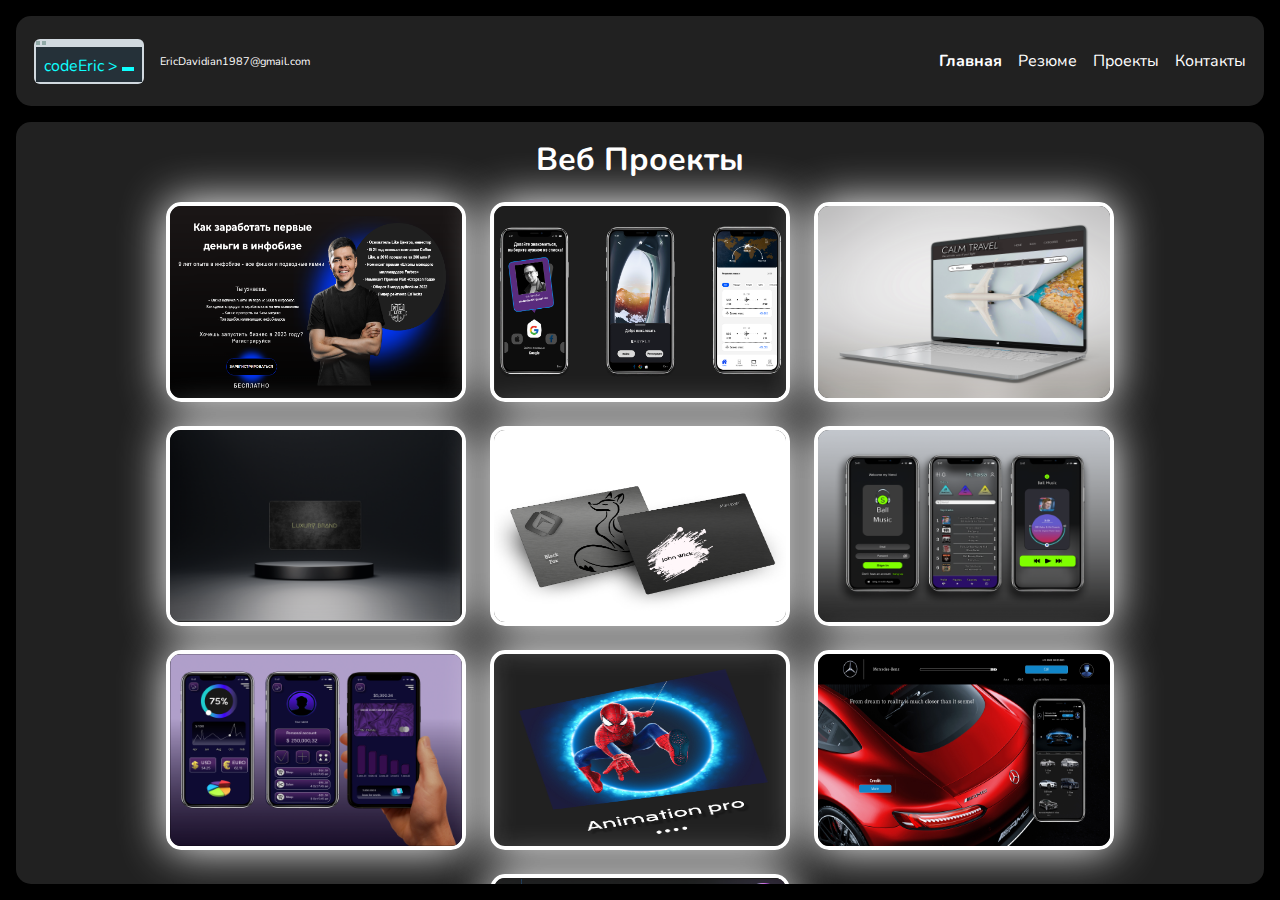
<file: projects.html>
<!DOCTYPE html>
<html lang="en">

<head>
    <meta charset="UTF-8">
    <meta http-equiv="X-UA-Compatible" content="IE=edge">
    <meta name="viewport" content="width=device-width, initial-scale=1.0">
    <link rel="stylesheet" href="style.css">
    <link rel="apple-touch-icon" sizes="57x57" href="favicon/apple-icon-57x57.png">
    <link rel="apple-touch-icon" sizes="60x60" href="favicon/apple-icon-60x60.png">
    <link rel="apple-touch-icon" sizes="72x72" href="favicon/apple-icon-72x72.png">
    <link rel="apple-touch-icon" sizes="76x76" href="favicon/apple-icon-76x76.png">
    <link rel="apple-touch-icon" sizes="114x114" href="favicon/">
    <link rel="apple-touch-icon" sizes="120x120" href="favicon//apple-icon-120x120.png">
    <link rel="apple-touch-icon" sizes="144x144" href="favicon//apple-icon-144x144.png">
    <link rel="apple-touch-icon" sizes="152x152" href="favicon//apple-icon-152x152.png">
    <link rel="apple-touch-icon" sizes="180x180" href="favicon//apple-icon-180x180.png">
    <link rel="icon" type="image/png" sizes="192x192" href="favicon//android-icon-192x192.png">
    <link rel="icon" type="image/png" sizes="32x32" href="favicon//favicon-32x32.png">
    <link rel="icon" type="image/png" sizes="96x96" href="favicon//favicon-96x96.png">
    <link rel="icon" type="image/png" sizes="16x16" href="favicon//favicon-16x16.png">
    <link rel="manifest" href="favicon//manifest.json">
    <meta name="msapplication-TileColor" content="#ffffff">
    <meta name="msapplication-TileImage" content="favicon/ms-icon-144x144.png">
    <meta name="theme-color" content="#ffffff">
    <script src="./script.js" defer></script>
    <title>Eric Davidian - Projects</title>
</head>

<body>

    <div class="container">
        <div class="header">
            <section class="header-section">
                <section class="text-logo">

                    <a href="/">
                        <div class="eric-logo">
                            <div class="control-btns">
                                <div class="control-btn"></div>
                                <div class="control-btn"></div>
                            </div>
                            <div class="screen">
                                codeEric > <span class="underscore"></span>
                            </div>
                        </div>
                    </a>
                    <!-- <a href="./index.html"><img src="/logo/Face.png" width="45px" height="35px" alt=""></a> -->
                    <a class="email-eric" href="mailto:EricDavidian1987@gmail.com">EricDavidian1987@gmail.com</a>
                </section>



                <div id="menu_button">
                    <input type="checkbox" id="menu_checkbox">
                    <label for="menu_checkbox" id="menu_label">
                        <div id="menu_text_bar"></div>

                    </label>
                </div>
                <section class="nav-mobile">
                    <ol>
                        <li><strong><a href="/">Главная</a></strong></li>
                        <li><a href="./resume.html">Резюме</a></li>
                        <li><a href="./projects.html">Проекты</a></li>
                        <li><a href="./contact.html">Контакты</a></li>
                    </ol>
                </section>


                <section class="nav">
                    <ol>
                        <li><strong><a href="/">Главная</a></strong></li>
                        <li><a href="./resume.html">Резюме</a></li>
                        <li><a href="./projects.html">Проекты</a></li>
                        <li><a href="./contact.html">Контакты</a></li>
                    </ol>
                </section>
            </section>
        </div>

        <div class="container-front">

            <h1 class="my-contact">Веб Проекты</h1>

            <div class="projects-container">
            
                <ul>

                    <li>
                        <a href="http://hhhte2585.tilda.ws/page36372798.html">
                            <span class="descr">
                                Открыть проект
                            </span>
                        </a>
                        <img src="./img/Foto/png.10.png" alt="Alt">
                    </li>

                    <li>
                        <a href="https://www.figma.com/file/oHWCEIKgIXLSfoo5tNyVnG/EasyFly?type=design&node-id=0%3A1&mode=design&t=eFM5iLHyHwIQX5CK-1">
                            <span class="descr">
                                Открыть проект
                            </span>
                        </a>
                        <img src="./img/Foto/png.9.png" alt="Alt">
                    </li>
                
                    <li>
                        <a href="https://www.figma.com/file/qMWCjt0LNQFTqDe5zggQCs/Travel-1?t=hIrLxqNvpSg1S0iu-1">
                            <span class="descr">
                                Открыть проект
                            </span>
                        </a>
                        <img src="./img/Foto/Travel.png" alt="Alt">
                    </li>
                    
                    <li>
                        <a href="https://www.figma.com/file/MSgJ2eQya6u6gOlmIsd8KY/Logo-1?t=hIrLxqNvpSg1S0iu-1O">
                            <span class="descr">
                                Открыть проект
                            </span>
                        </a>
                        <img src="./img/Foto/Logo 1.png" alt="Alt">
                    </li>
                    
                    <li>
                        <a href="https://www.figma.com/file/9Xgaz2x6IR2LO0WzRTzgi6/Card?t=hIrLxqNvpSg1S0iu-1">
                            <span class="descr">
                                Открыть проект
                            </span>
                        </a>
                        <img src="./img/Foto/Card.png" alt="Alt">
                    </li>
                    
                    <li>
                        <a href="https://www.figma.com/file/QftsJYSl6vRrksI2OQE3tn/mobilr-one?t=hIrLxqNvpSg1S0iu-1">
                            <span class="descr">
                                Открыть проект
                            </span>
                        </a>
                        <img src="./img/Foto/mobilr one.png" alt="Alt">
                    </li>
                    
                    <li>
                        <a href="https://www.figma.com/file/iwd3dYVtEwE29qFacpm1ZY/Mobile-Dis?t=hIrLxqNvpSg1S0iu-1">
                            <span class="descr">
                                Открыть проект
                            </span>
                        </a>
                        <img src="./img/Foto/Mobile Dis.png" alt="Alt">
                    </li>
                    
                    <li>
                        <a href="https://www.figma.com/proto/1ldwWaF3cpAo1rl7JFXkSo/Animation-project?scaling=min-zoom&page-id=0%3A1&node-id=1%3A2">
                            <span class="descr">
                                Открыть проект
                            </span>
                        </a>
                        <img src="./img/Foto/1 часть.png" alt="Alt">
                    </li>
                    
                    <li>
                        <a href="https://www.figma.com/file/c3GExTGpLni2z3ujBAxIHU/Mercedes-titulnik?t=hIrLxqNvpSg1S0iu-1">
                            <span class="descr">
                                Открыть проект
                            </span>
                        </a>
                        <img src="./img/Foto/Mercedes tituln.jpg" alt="Alt">
                    </li>
                    
                    <li>
                        <a href="https://www.figma.com/file/Qyd14SHhQoQZ8CxFplY5b8/T-Icon?t=8j55QiZuIQDEC61d-1">
                            <span class="descr">
                                Открыть проект
                            </span>
                        </a>
                        <img src="./img/Foto/T-Icon.png" alt="Alt">
                    </li>
            </div>


            <h1 class="my-contact">Проекты HTML CSS</h1>

            <div class="projects-container">
            
                <ul>
                    <li>
                        <a href="https://platformg.netlify.app/#start">
                            <span class="descr">
                                PlatformG
                            </span>
                        </a>
                        <img src="./img/Foto/8.png" alt="Alt">
                    </li>
                    
                    <li>
                        <a href="https://new-studio-project.netlify.app/">
                            <span class="descr">
                                New-Studio
                            </span>
                        </a>
                        <img src="./img/Foto/3.png" alt="Alt">
                    </li>

                    <li>
                        <a href="https://porsche-project.netlify.app/">
                            <span class="descr">
                                Porsche
                            </span>
                        </a>
                        <img src="./img/Foto/4.png" alt="Alt">
                    </li>
                    
                </ul>
            </div>

            <div class="footer-botton">
                <span>© CodeEric.me - Все права защищены</span>
            </div>

        </div>
        <!-- <div class="footer">
            <span>Copyright© 2022 CodeEric.com</span>
            <img src="/logo/Face.png" width="35px" height="25px" alt="">
            <span>All rights reserved</span>
        </div> -->
    </div>
</body>

</html>
</file>
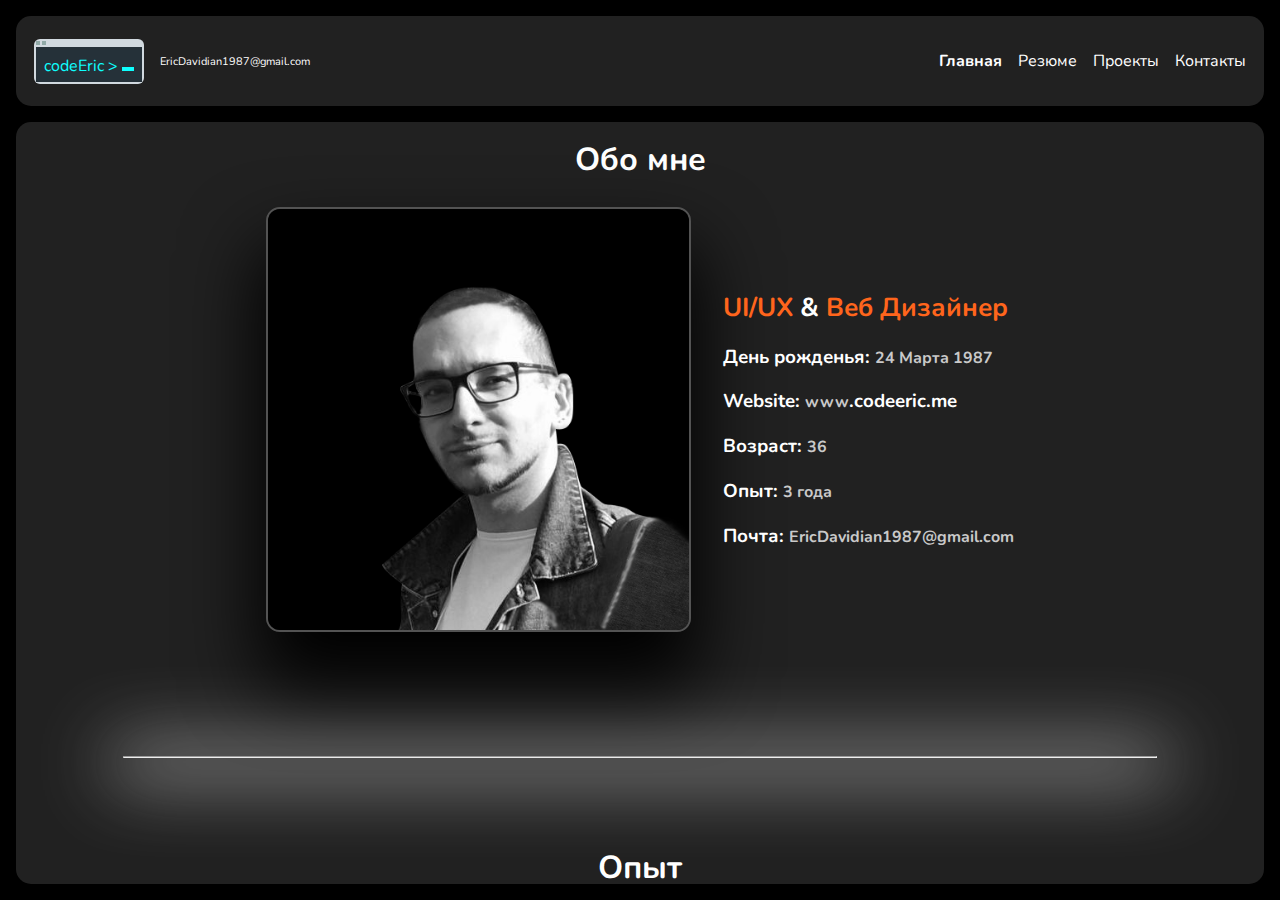
<file: resume.html>
<!DOCTYPE html>
<html lang="en">

<head>
    <meta charset="UTF-8">
    <meta http-equiv="X-UA-Compatible" content="IE=edge">
    <meta name="viewport" content="width=device-width, initial-scale=1.0">
    <link rel="stylesheet" href="style.css">
    <link rel="apple-touch-icon" sizes="57x57" href="favicon/apple-icon-57x57.png">
    <link rel="apple-touch-icon" sizes="60x60" href="favicon/apple-icon-60x60.png">
    <link rel="apple-touch-icon" sizes="72x72" href="favicon/apple-icon-72x72.png">
    <link rel="apple-touch-icon" sizes="76x76" href="favicon/apple-icon-76x76.png">
    <link rel="apple-touch-icon" sizes="114x114" href="favicon/">
    <link rel="apple-touch-icon" sizes="120x120" href="favicon//apple-icon-120x120.png">
    <link rel="apple-touch-icon" sizes="144x144" href="favicon//apple-icon-144x144.png">
    <link rel="apple-touch-icon" sizes="152x152" href="favicon//apple-icon-152x152.png">
    <link rel="apple-touch-icon" sizes="180x180" href="favicon//apple-icon-180x180.png">
    <link rel="icon" type="image/png" sizes="192x192" href="favicon//android-icon-192x192.png">
    <link rel="icon" type="image/png" sizes="32x32" href="favicon//favicon-32x32.png">
    <link rel="icon" type="image/png" sizes="96x96" href="favicon//favicon-96x96.png">
    <link rel="icon" type="image/png" sizes="16x16" href="favicon//favicon-16x16.png">
    <link rel="manifest" href="favicon//manifest.json">
    <meta name="msapplication-TileColor" content="#ffffff">
    <meta name="msapplication-TileImage" content="favicon/ms-icon-144x144.png">
    <meta name="theme-color" content="#ffffff">
    <script src="./script.js" defer></script>
    <title>Eric Davidian - Resume</title>
</head>

<body>

    <div class="container">
        <div class="header">
            <section class="header-section">
                <section class="text-logo">

                    <a href="/">
                        <div class="eric-logo">
                            <div class="control-btns">
                                <div class="control-btn"></div>
                                <div class="control-btn"></div>
                            </div>
                            <div class="screen">
                                codeEric > <span class="underscore"></span>
                            </div>
                        </div>
                    </a>
                    <!-- <a href="./index.html"><img src="/logo/Face.png" width="45px" height="35px" alt=""></a> -->
                    <a class="email-eric" href="mailto:EricDavidian1987@gmail.com">EricDavidian1987@gmail.com</a>
                </section>



                <div id="menu_button">
                    <input type="checkbox" id="menu_checkbox">
                    <label for="menu_checkbox" id="menu_label">
                        <div id="menu_text_bar"></div>

                    </label>
                </div>
                <section class="nav-mobile">
                    <ol>
                        <li><strong><a href="/">Главная</a></strong></li>
                        <li><a href="./resume.html">Резюме</a></li>
                        <li><a href="./projects.html">Проекты</a></li>
                        <li><a href="./contact.html">Контакты</a></li>
                    </ol>
                </section>


                <section class="nav">
                    <ol>
                        <li><strong><a href="/">Главная</a></strong></li>
                        <li><a href="./resume.html">Резюме</a></li>
                        <li><a href="./projects.html">Проекты</a></li>
                        <li><a href="./contact.html">Контакты</a></li>
                    </ol>
                </section>
            </section>
        </div>

        <div class="container-front">

            <h1 class="my-contact">Обо мне</h1>

            <div class="content-about">
                <section class="card-about">

                    <img src="./img/Foto/foto-card.jpg" width="425px" height="425" alt="">

                    <div>
                        <h1>UI/UX <span>&</span> Веб Дизайнер</h1>
                        <section class="info-about">
                            <h3>День рожденья: <span>24 Марта 1987</span> </h3>

                            <h3> Website: <span>www</span>.codeeric.me</h3>

                            <h3>Возраст: <span>36</span></h3>

                            <h3>Опыт: <span>3 года</span> </h3>

                            <h3>Почта: <span>EricDavidian1987@gmail.com</span></h3>
                        </section>
                    </div>
                </section>
            </div>

            <div class="line-up">
                <hr>
            </div>


            <div class="skills-h1">
                <h1 class="my-contact">Опыт</h1>
            </div>

            <div class="skills-content">
                <section class="container-skills">
                    <img src="./img/icons/graphic_statistics_bars_chart_analytics_icon_185937.png" alt="">
                    <h1>Дизайн</h1>
                </section>
                <section class="container-skills">
                    <img src="./img/icons/lamp_light_bulb_idea_icon_185940.png" alt="">
                    <h1>Анимация</h1>
                </section>
                <section class="container-skills">
                    <img src="./img/icons/graphic_statistics_chart_analytics_icon_185933.png" alt="">
                    <h1>UI/UX Design</h1>
                </section>
                <section class="container-skills">
                    <img src="./img/icons/rocket_space_icon_185954.png" alt="">
                    <h1>Веб Разработчик</h1>
                </section>
                <section class="container-skills">
                    <img src="./img/icons/phone_mobile_iphone_smartphone_icon_185949.png" alt="">
                    <h1>Веб Дизайнер</h1>
                </section>
            </div>

            <div class="line-up">
                <hr>
            </div>

            <div class="Resume-h1">
                <h1 class="my-contact">Резюме</h1>
            </div>

            <div class="resume-content">

                <section class="container-resume">
                    <div class="line-bottom">
                        <hr>
                    </div>

                    <h1>
                        <br>
                    С чем работал:
                    </h1>
                    <p>Работа с HTML, CSS, JavaScript, Ux/Ui Designer, Работа с большим объемом в кратчайшие сроки под давлением. Добавление дополнительных страниц и аналитики с дизайном и функциями. Контролирования оценки всей графики, чтобы обеспечить качество и точность дизайна.</p>

                    <div class="line-bottom">
                        <hr>
                    </div>
                </section>
                

                <section class="container-resume">
                    <div class="line-bottom">
                        <hr>
                    </div>

                    <h1>
                        <br>
                    Обо мне:
                    </h1>
                    <p>Работал удалённо в зарубежной компании на протяжении года, далее активно ушёл во фриланс, по разным направлениям от "Веб Дизайна" до "Разработки" и "Ux/Ui Дизайна" полный опыт 3 года. <div class=""></div> </p>

                    <div class="line-bottom">
                        <hr>
                    </div>
                </section>

                <section class="container-resume">
                    <div class="line-bottom">
                        <hr>
                    </div>

                    <h1>Что знаю:</h1>
                    <p>HTML, CSS, SASS SCSS, JavaScript, Github, Netlify, Figma, Tilda,
                        Bootstrap, CSS Grid, CSS Flexbox, Microsoft Word, Microsoft Excel, Microsoft PowerPoint, Adobe PhotoShop, 1C:Accounting.</p>


                    <div class="line-bottom">
                        <hr>
                    </div>
                </section>

                <section class="container-resume">
                    <div class="line-bottom">
                        <hr>
                    </div>

                    <h1>Образование</h1>
                    <p>Московский Институт Банковского Дела</p>


                    <div class="line-bottom">
                        <hr>
                    </div>
                </section>

            </div>

            <div class="line-up">
                <hr>
            </div>

            <div class="Recommendations-h1">
                <h1 class="my-contact">Рекомендации</h1>
            </div>

            <div class="Recommendations-content">
                <section class="container-Recommendations">
                    <h3>Вардан Мелкумян / Senior Interface
                        <br>
                        Express Scripts, Inc.
                        <br>
                        vardan.melkumyan@express-scripts.com
                        <br>
                        WhatsApp
                        <br>
                        +1-347-677-2699
                    </h3>
                </section>
            </div>
            <div class="footer-botton">
                <span>© CodeEric.me - Все права защищены</span>
            </div>
        </div>

        <!-- <div class="footer">
            <span>Copyright© 2022 CodeEric.com</span>
            <img src="/logo/Face.png" width="35px" height="25px" alt="">
            <span>All rights reserved</span>
        </div> -->
    </div>
</body>

</html>
</file>
<file: style.css>
@import url("https://fonts.googleapis.com/css2?family=Lato:wght@300&family=Nunito:wght@300&family=Open+Sans:wght@300;400&display=swap");

* {
  /* outline: solid 2px rgba(255, 255, 255, 0.158); */
  box-sizing: border-box;
  font-family: "Nunito", sans-serif;
}

::-webkit-scrollbar {
  width: 2px;
  height: 2px;
}
::-webkit-scrollbar-button {
  width: 36px;
  height: 36px;
}
::-webkit-scrollbar-thumb {
  background: #e1e1e1;
  border: 0px none #ffffff;
  border-radius: 27px;
}
::-webkit-scrollbar-thumb:hover {
  background: #ffffff;
}
::-webkit-scrollbar-thumb:active {
  background: #000000;
}
::-webkit-scrollbar-track {
  background: #666666;
  border: 0px none #ffffff;
  border-radius: 36px;
}
::-webkit-scrollbar-track:hover {
  background: #666666;
}
::-webkit-scrollbar-track:active {
  background: #333333;
}
::-webkit-scrollbar-corner {
  background: transparent;
}

body {
  margin: 0;
  overflow: hidden;
}

.clip {
  position: absolute;
  animation: 2s ease-in 0s opening;
  z-index: 10;
  background: black;
}

@keyframes opening {
  0% {
    left: calc(50% - 0.5px);
    top: calc(50% - 0.5px);
    right: calc(50% - 0.5px);
    bottom: calc(50% - 0.5px);
  }
  40% {
    left: calc(50% - 0.5px);
    top: calc(50% - 100px);
    right: calc(50% - 0.5px);
    bottom: calc(50% - 100px);
  }
  70% {
    left: calc(50% - 0.5px);
    top: calc(50% - 400px);
    right: calc(50% - 0.5px);
    bottom: calc(50% - 400px);
  }
  90% {
    left: calc(50% - 0.5px);
    top: 0;
    right: calc(50% - 0.5px);
    bottom: 0;
  }
  100% {
    left: 0;
    top: 0;
    right: 0;
    bottom: 0;
  }
}

.container {
    position: relative;
    overflow-x: hidden;
    display: flex;
    flex-direction: column;
    align-items: center;
    gap: 16px;
    color: white;
    background-color: black;
    padding: 16px;
    height: 100vh; /* Fallback for browsers that do not support Custom Properties */
    height: calc(var(--vh, 1vh) * 100);
}

.delay {
  animation: 0.2s ease-in 1.9s show-container;
  opacity: 0;
  animation-fill-mode: forwards;
}

@keyframes show-container {
  from {
    opacity: 0;
  }
  to {
    opacity: 1;
  }
}

.header {
  max-width: 1350px;
  width: 100%;
  background: #212121;
  border-radius: 15px;
}

/* .menu-button img{
    background: white;
} */

/* button puls */

.pulse-button {
    position: fixed;
    width: 60px; 
    height: 60px;
    transform: translateX(-16px) translateY(-13px);
  }

.pulse-button__rings {
  border: 1px solid #ff651c;
  position: absolute;
  top: 0;
  left: 0;
  bottom: 0;
  right: 0;
  height: auto;
  width: auto;
  border-radius: 50%;
  animation-duration: 2s;
  animation-name: pulse_1;
  animation-iteration-count: infinite;
  z-index: -1;
}

.pulse-button__rings:nth-child(2) {
  animation-name: pulse_2;
}

.pulse-button__rings:nth-child(3) {
  animation-name: pulse_3;
}

@keyframes pulse_1 {
  from {
    opacity: 1;
    transform: scale(0.9, 0.9);
  }

  to {
    opacity: 0;
    transform: scale(1.3, 1.3);
  }
}

@keyframes pulse_2 {
  from {
    opacity: 1;
    transform: scale(0.8, 0.8);
  }

  to {
    opacity: 0;
    transform: scale(1.5, 1.5);
  }
}

@keyframes pulse_3 {
  from {
    opacity: 1;
    transform: scale(0.8, 0.8);
  }

  to {
    opacity: 0;
    transform: scale(1.7, 1.7);
  }
}

/* End button puls */

.email-eric {
  display: inline-block;
  color: white;
  text-decoration: none;
  transition: all 0.3s;
  font-size: 11px;
}

.email-eric:hover {
  color: #ff651c;
}

.header-section {
  display: flex;
  justify-content: space-between;
  align-items: center;
  padding: 18px;
}

.eric-logo {
  min-width: 45px;
  height: 45px;
  background: #d1d9df;
  padding-bottom: 2px;
  padding-left: 2px;
  padding-right: 2px;
  border-radius: 6px;
}

.eric-logo .screen {
  background: #253139;
  height: calc(100% - 8px);
  padding: 8px;
  color: #0effff;
  white-space: nowrap;
}
.eric-logo .screen .underscore {
  font-weight: 600;
  display: inline-block;
  animation: blink-animation 1s infinite;
  -webkit-animation: blink-animation 1s infinite;
  height: 4px;
  background: #0effff;
  width: 12px;
}

@keyframes blink-animation {
  to {
    opacity: 0;
  }
}
@-webkit-keyframes blink-animation {
  to {
    opacity: 0;
  }
}

.eric-logo .control-btns {
  display: flex;
  align-items: center;
  gap: 2px;
  height: 8px;
}
.eric-logo .control-btns .control-btn {
  background: #90a9a7;
  width: 4px;
  height: 4px;
}

.header-section .text-logo {
  display: flex;
  align-items: center;
  gap: 16px;
}

.text-logo > a{
    text-decoration: none;
}

.header-section li {
  position: relative;
  display: inline;
  list-style-type: none;
  font-size: 16px;
  cursor: pointer;
}

.header-section li::after {
  position: absolute;
  bottom: -4px;
  left: 0;
  content: "";
  width: 0px;
  height: 2px;
  background: #ff590b;
  transition: all 0.3s ease;
}

.header-section li:hover {
  color: #ff651c;
}

.header-section li:hover::after {
  width: 50%;
}

/* .menu-button {
  display: none;
  background: none;
  border: none;
  outline: none;
  padding: 0;
  margin: 0;
} */

/* .menu-button:hover img {
  filter: invert(100%);
}

.menu-button img {
  height: 32px;
  animation: 2s rotateLogo infinite;
} */

/* @keyframes rotateLogo {
  from {
    
    transform: scale(0.3) rotate(0);
  }
  to {
    transform: scale(0.8) rotate(360deg);
  }
} */

.nav li a {
  text-decoration: none;
  color: white;
}

.nav li a:hover {
  color: #ff651c;
}

.nav ol {
  display: flex;
  gap: 16px;
  padding: 0;
}

/* Main Page */

.my-foto {
  width: 80vw;
  height: 80vw;
  max-width: 550px;
  max-height: 550px;
  background: #ff651c;
  border-radius: 100%;
  margin-top: 40px;
  background: url("./img/Foto/myfoto.jpg");
  background-position: center;
  background-repeat: no-repeat;
  background-size: contain;
  animation: 2.2s flipInX 1s;
  border: solid 4px #ff590b;
  box-shadow: 0px 0px 45px 0px #ff5100;
  margin: auto;
}

@keyframes flipInX {
  0% {
    -webkit-transform: perspective(400px) rotateX(90deg);
    transform: perspective(400px) rotateX(90deg);
    -webkit-animation-timing-function: ease-in;
    animation-timing-function: ease-in;
    opacity: 0;
  }
  40% {
    -webkit-transform: perspective(400px) rotateX(-20deg);
    transform: perspective(400px) rotateX(-20deg);
    -webkit-animation-timing-function: ease-in;
    animation-timing-function: ease-in;
  }
  60% {
    -webkit-transform: perspective(400px) rotateX(10deg);
    transform: perspective(400px) rotateX(10deg);
    opacity: 1;
  }
  80% {
    -webkit-transform: perspective(400px) rotateX(-5deg);
    transform: perspective(400px) rotateX(-5deg);
  }
  to {
    -webkit-transform: perspective(400px);
    transform: perspective(400px);
  }
}

.text-name {
  display: flex;
  justify-content: center;
  flex-direction: column;
  align-items: center;
  color: white;
  margin-top: 25px;
  font-size: 30px;
  font-weight: 700;
}

.text-name p {
  margin: 0;
  font-size: 25px;
  color: white;
}

.text-name span {
  color: #0effff;;
}
.text-name .Typewriter__cursor {
  color: white;
}

/* End Main Page */

/* Projects Page */

.projects-container ul {
  display: flex;
  flex-wrap: wrap;
  gap: 24px;
  justify-content: center;
  align-items: center;
  padding: 0;
}

.projects-container li {
  cursor: pointer;
  padding: 0;
  width: 300px;
  height: 200px;
  display: inline-block;
  position: relative;
  border: solid 4px #ffffff;
  box-shadow: 0px 0px 45px 0px #ffffff;
  border-radius: 15px;
  overflow: hidden;
}

.projects-container span a {
  text-decoration: none;
  color: white;
}

.projects-container img {
  width: 100%;
  height: 100%;
  display: block;
}

.main-post{
  
}

.descr {
  position: absolute;
  top: 0;
  left: 0;
  width: 100%;
  height: 100%;
  background-color: rgb(0, 0, 0, 0.5);
  color: white;
  display: flex;
  align-items: center;
  justify-content: center;
  opacity: 0;
  transform: scale(0);
  -webkit-transition: all 0.5s;
  -o-transform: all 0.5s;
  transition: all 0.5s;
  border: solid 1px #ffffff;
  box-shadow: 0px 0px 45px 0px #ffffff;
  border-radius: 15px;
  text-decoration: underline;
}

.projects-container li:hover .descr {
  opacity: 1;
  transform: scale(1);
}

/* End Projects Page  */

.container-front {
  width: 100%;
  max-width: 1350px;
  height: 100%;
  background: #212121;
  border-radius: 15px;
  padding: 16px;
  overflow-y: auto;
}

.container-front .my-contact {
  display: flex;
  justify-content: center;
  align-items: center;
  margin-top: 0;
}

.container-front .foto-scal ol {
  display: flex;
  justify-content: center;
  flex-wrap: wrap;
  gap: 24px;
  list-style: none;
  padding: 0;
}

.container-front .foto-scal li {
  display: flex;
  gap: 16px;
  align-items: center;
  width: calc(50% - 12px);
  padding: 20px;
  background: #212121;
  border-radius: 8px;
  box-shadow: 0 0 25px rgb(0 0 0 / 85%);
}

.container-front .foto-scal li img {
  height: 32px;
}

.container-front .foto-scal li div {
  font-size: 14px;
  color: #888;
}

.container-front .foto-scal li h6 {
  padding: 0;
  margin: 0;
  font-size: 20px;
  color: white;
}

.container-front .foto-scal li h6 a {
  display: inline-block;
  color: white;
  text-decoration: none;
  border-bottom: solid 1px white;
  transition: all 0.3s;
}

.container-front .foto-scal li p {
  color: rgb(201, 201, 201);
}

.container-front .foto-scal li h6 a:hover {
  color: #ff651c;
  border-bottom: solid 1px #ff651c;
  transform: rotate(-10deg) scale(1.1);
}

.contact-form {
  display: flex;
  justify-content: center;
  background: #212121;
  box-shadow: 0 0 25px rgb(0 0 0 / 85%);
  padding: 20px;
  border-radius: 8px;
  flex-wrap: wrap;
  gap: 16px;
}

.message-status {
  position: absolute;
  background: #ff651c;
  padding: 24px;
  border-radius: 8px;
  top: 50%;
  transform: scale(0);
  transition: all 0.2s ease-in-out;
}

.message-status.active {
  transform: scale(1);
}

.contact-form input.small {
  flex: 0.5;
  margin: 0;
}

.contact-form input.large {
  width: 100%;
  margin: 0;
}

.contact-form textarea {
  width: 100%;
  margin: 0;
}

.contact-form input,
.contact-form textarea {
  background: #212121;
  box-shadow: 0 0 10px rgb(0 0 0 / 85%);
  border-radius: 8px;
  color: white;
  padding: 8px;
  box-sizing: border-box;
  border: none;
}

.contact-form button,
.container-front button {
  display: block;
  margin: auto;
  cursor: pointer;
  padding: 12px 48px;
  background: #ff651c;
  color: white;
  border-radius: 8px;
  outline: none;
  border: solid 2px #ff651c;
  transition: all 0.3s;
}

.contact-form button:hover,
.container-front button:hover {
  background: #212121;
  border: solid 2px #ff651c;
}

.container-front a {
  color: white;
  text-decoration: none;
}

.footer-botton {
  display: flex;
  justify-content: center;
  margin-top: 55px;
  margin-bottom: 15px;
  font-size: 12px;
}

.footer {
  display: flex;
  justify-content: center;
  background: #212121;
  box-shadow: 0 0 25px rgb(0 0 0 / 85%);
  padding: 20px;
  border-radius: 8px;
  flex-wrap: wrap;
  gap: 16px;
  width: 100%;
  max-width: 1350px;
}

/* Resume Page */

.content-about .card-about {
  display: flex;
  justify-content: center;
  align-items: center;
  gap: 32px;
  padding-top: 5px;
}

.content-about img {
  box-shadow: 0px 45px 75px 8px rgb(0, 0, 0);
  border: solid 2px rgb(83, 83, 83);
  border-radius: 14px;
}

.line-up hr {
  margin-top: 124px;
  width: 85%;
  box-shadow: 0px 5px 75px 12px rgb(204, 204, 204);
}

.content-about h1 {
  font-size: 26px;
  color: #ff651c;
}

.content-about span {
  font-size: 26px;
  color: #ffffff;
}

.content-about .info-about span {
  font-size: 16px;
  color: rgb(201, 201, 201);
}

.info-about img {
  display: inline-block;
  align-items: center;
}

.skills-h1 {
  padding: 80px;
}

.skills-content {
  display: flex;
  justify-content: center;
  flex-wrap: wrap;
  gap: 55px;
}

.skills-content .container-skills {
  width: 255px;
  height: 239px;
  display: flex;
  align-items: center;
  flex-direction: column;
  padding-top: 55px;
  background: rgba(204, 204, 204, 0.1);
  border-radius: 10px;
  box-shadow: 0 0 25px rgb(0 0 0 / 85%);
}

.container-skills img {
  display: flex;
  width: 48px;
}

.Resume-h1 {
  padding: 80px;
}

.resume-content {
  display: flex;
  justify-content: center;
  gap: 34px;
  flex-wrap: wrap;
}

.container-resume h1 {
  color: #ff651c;
}

.container-resume h2 {
  font-size: 15px;
  cursor: pointer;
  text-decoration: none;
  color: white;
}

.container-resume p {
  font-size: 15px;
}

.resume-content .container-resume {
  width: 355px;
  height: 400px;
  display: flex;
  justify-content: center;
  text-align: center;
  padding: 24px;
  flex-direction: column;
  background: rgba(204, 204, 204, 0.1);
  border-radius: 10px;
  box-shadow: 0 0 25px rgb(0 0 0 / 85%);
}

.line-bottom hr {
  margin: 1px;
  box-shadow: 0px 5px 75px 12px rgb(131, 131, 131);
}

.Recommendations-h1 {
  padding: 80px;
}

.Recommendations-content {
  display: flex;
  justify-content: center;
}

.Recommendations-content .container-Recommendations {
  width: 382px;
  height: 180px;
  display: flex;
  justify-content: center;
  text-align: center;
  padding: 24px;
  flex-direction: column;
  background: rgba(204, 204, 204, 0.1);
  border-radius: 10px;
  box-shadow: 0 0 25px rgba(255, 255, 255, 0.85);
  margin-bottom: 45px;
}

* {
    -webkit-tap-highlight-color: transparent;
  }
  
  *:focus {
    outline: none;
  }
  
  #menu_button {
    display: none;
    width: 39px;
    overflow: hidden;
  }
  
  #menu_checkbox {
    display: none;
  }
  
  #menu_label {
    position: relative;
    display: block;
    height: 29px;
    cursor: pointer;
  }
  
  #menu_label:before,
  #menu_label:after,
  #menu_text_bar {
    position: absolute;
    left: 0;
    width: 100%;
    height: 5px;
    background-color: #fff;
  }
  
  #menu_label:before,
  #menu_label:after {
    content: "";
    transition: 0.4s cubic-bezier(0.68, -0.55, 0.27, 1.55) left;
  }
  
  #menu_label:before {
    top: 0;
  }
  
  #menu_label:after {
    top: 12px;
  }
  
  #menu_text_bar {
    top: 24px;
  }
  
  #menu_text_bar:before {
    content: "Меню";
    position: absolute;
    top: 5px;
    right: 0;
    left: 0;
    color: #fff;
    font-size: 12px;
    font-weight: bold;
    font-family: "Montserrat", Arial, Helvetica, sans-serif;
    text-align: center;
  }
  
  #menu_checkbox:checked + #menu_label:before {
    left: -39px;
  }
  
  #menu_checkbox:checked + #menu_label:after {
    left: 39px;
  }
  
  #menu_checkbox:checked + #menu_label #menu_text_bar:before {
    animation: moveUpThenDown 0.8s ease 0.2s forwards,
      shakeWhileMovingUp 0.8s ease 0.2s forwards,
      shakeWhileMovingDown 0.2s ease 0.8s forwards;
  }
  
  @keyframes moveUpThenDown {
    0% {
      top: 0;
    }
    50% {
      top: -27px;
    }
    100% {
      top: -14px;
    }
  }
  
  @keyframes shakeWhileMovingUp {
    0% {
      transform: rotateZ(0);
    }
    25% {
      transform: rotateZ(-10deg);
    }
    50% {
      transform: rotateZ(0deg);
    }
    75% {
      transform: rotateZ(10deg);
    }
    100% {
      transform: rotateZ(0);
    }
  }
  
  @keyframes shakeWhileMovingDown {
    0% {
      transform: rotateZ(0);
    }
    80% {
      transform: rotateZ(3deg);
    }
    90% {
      transform: rotateZ(-3deg);
    }
    100% {
      transform: rotateZ(0);
    }
  }

  .nav-mobile{
    display: none;
  }
/* End Resume Page  */

@media screen and (max-width: 600px) {

    #menu_button{
        display: block;
    }

  .container-front .foto-scal li {
    width: 100%;
  }
  .contact-form input.small {
    flex: auto;
    width: 100%; 
  }
  .nav {
    display: none;
  }
  .nav-mobile {
    display: block;
    writing-mode: vertical-lr;
    z-index: 100;
    top: 106px;
    background: black;
    text-transform: uppercase;
    position: absolute;
    padding: 10px;
    right: -100px;
    /* height: calc(100% - 112px); */
    transition: all 0.5s;
    border-radius: 12px;
    background: #212121;
    border: solid 2px #ff651c;
  }
  .nav-mobile ol {
    display: flex;
    gap: 12px;
    padding: 0;
  }
  .nav-mobile ol a {
    color: white;
    text-decoration: none;
  }
  /* .menu-button:hover .nav-mobile {
    top: 0;
  } */


  /* .text-logo {
    margin: auto;
  } */
/* 
  .menu-button {
    display: block;
  } */

  .projects-container li {
    width: 100%;
  }

  .content-about img {
    width: 290px;
    height: 300px;
  }

  .card-about {
    display: flex;
    flex-wrap: wrap;
  }

  .Recommendations-content h3 {
    font-size: 16px;
  }
}
</file>
